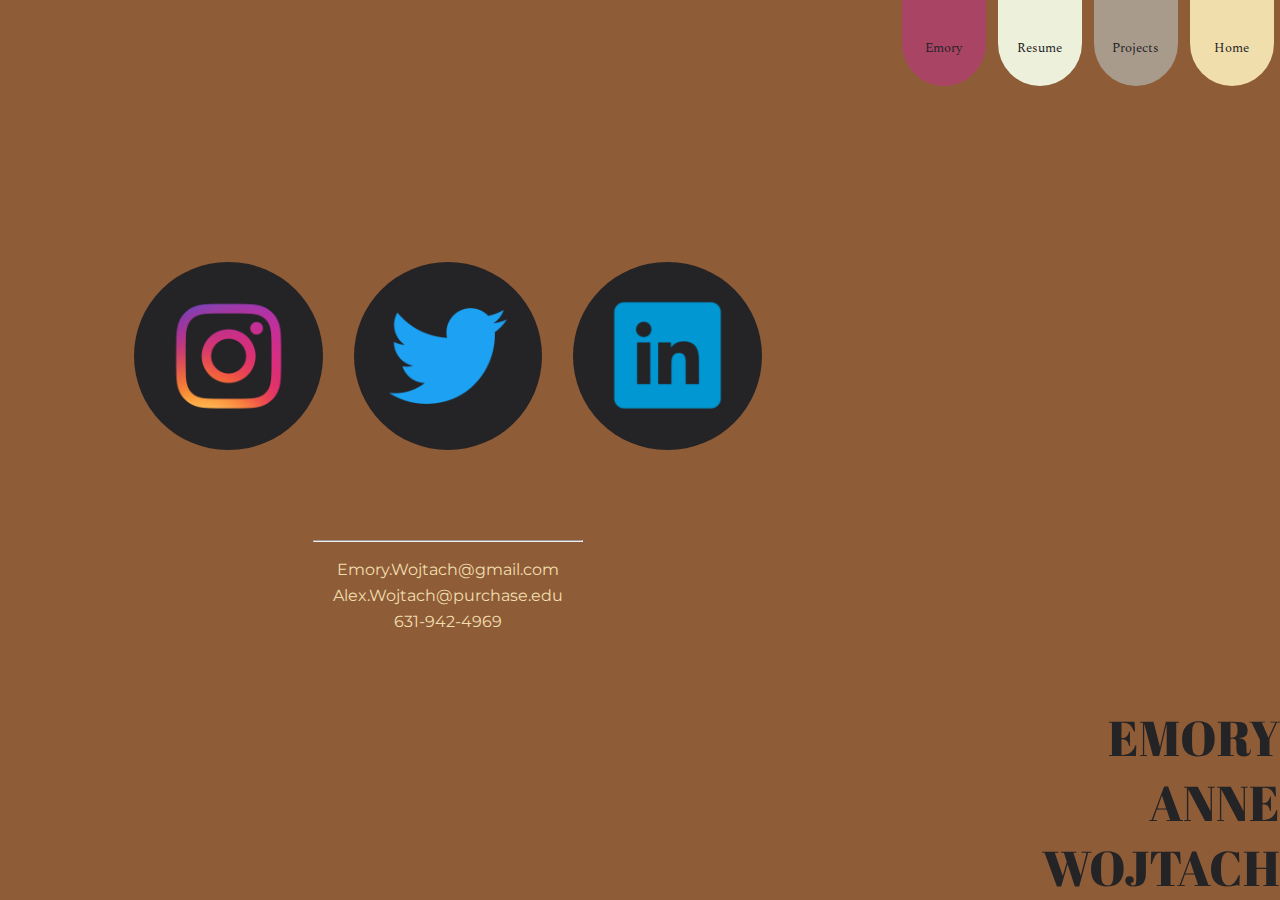
<file: contact/index.html>
<!DOCTYPE html>
<html lang="en">

  <head>

    <!-- insert jquery and separate javascript file -->
    <script src="https://ajax.googleapis.com/ajax/libs/jquery/3.3.1/jquery.min.js"></script>
    <script src="main.js"></script>

    <!-- insert google fonts  -->
    <link rel="preconnect" href="https://fonts.gstatic.com">
    <link href="https://fonts.googleapis.com/css2?family=Spectral&display=swap" rel="stylesheet">
    <link href="https://fonts.googleapis.com/css2?family=Abril+Fatface&display=swap" rel="stylesheet">
    <link href="https://fonts.googleapis.com/css2?family=Montserrat&display=swap" rel="stylesheet">

    <!-- insert separate css style file -->
    <link rel="stylesheet" href="style.css">
  <title>Emory Anne Wojtach</title>

  </head>

  <body>

    <!-- Splits page down the middle -->
    <div class="split right">
      <!-- contains all the contents and helps me to better understand flex based design. -->
      <div class="header-right">

        <p id="name">EMORY<br>ANNE<br>WOJTACH</p>

        <!-- allows the buttons to have their own flex base -->
        <div class="buttons">
          <a class="sidebar 1" href="/emory/index.html" id="emory" name="emory">Emory</a>
          <a class="sidebar 2" href="/resume/index.html" id="experiences" name="experiences">Resume</a>
          <a class="sidebar 3" href="/projects/index.html" id="projects" name="projects">Projects</a>
          <a class="sidebar 4" href="/index.html" id="home" name="home">Home</a>
        </div>

      </div>
    </div>

    <!-- Splits page down the middle -->
    <div class="split left">
      <div id="socialmediabin">
        <a class="links 1" href="https://www.instagram.com/emory.woah/"><img class="socalimages 1" src="/images/Instagram.png" alt="Instagram Logo Link"></a>
        <a class="links 2" href="https://www.twitter.com/emory_woah"><img class="socalimages 2" src="/images/Twitter.png" alt="Twitter Logo Link"></a>
        <a class="links 3" href="https://www.linkedin.com/in/EmoryAnne"><img class="socalimages 3" src="/images/linkedin.png" alt="LinkedIn Logo Link"></a>
      </div>
      <hr>
      <div id="contactinfo">
        <p class="para 1">Emory.Wojtach@gmail.com</p>
        <p class="para 2">Alex.Wojtach@purchase.edu</p>
        <p class="para 3">631-942-4969</p>
      </div>
    </div>

  </body>
</html>
</file>
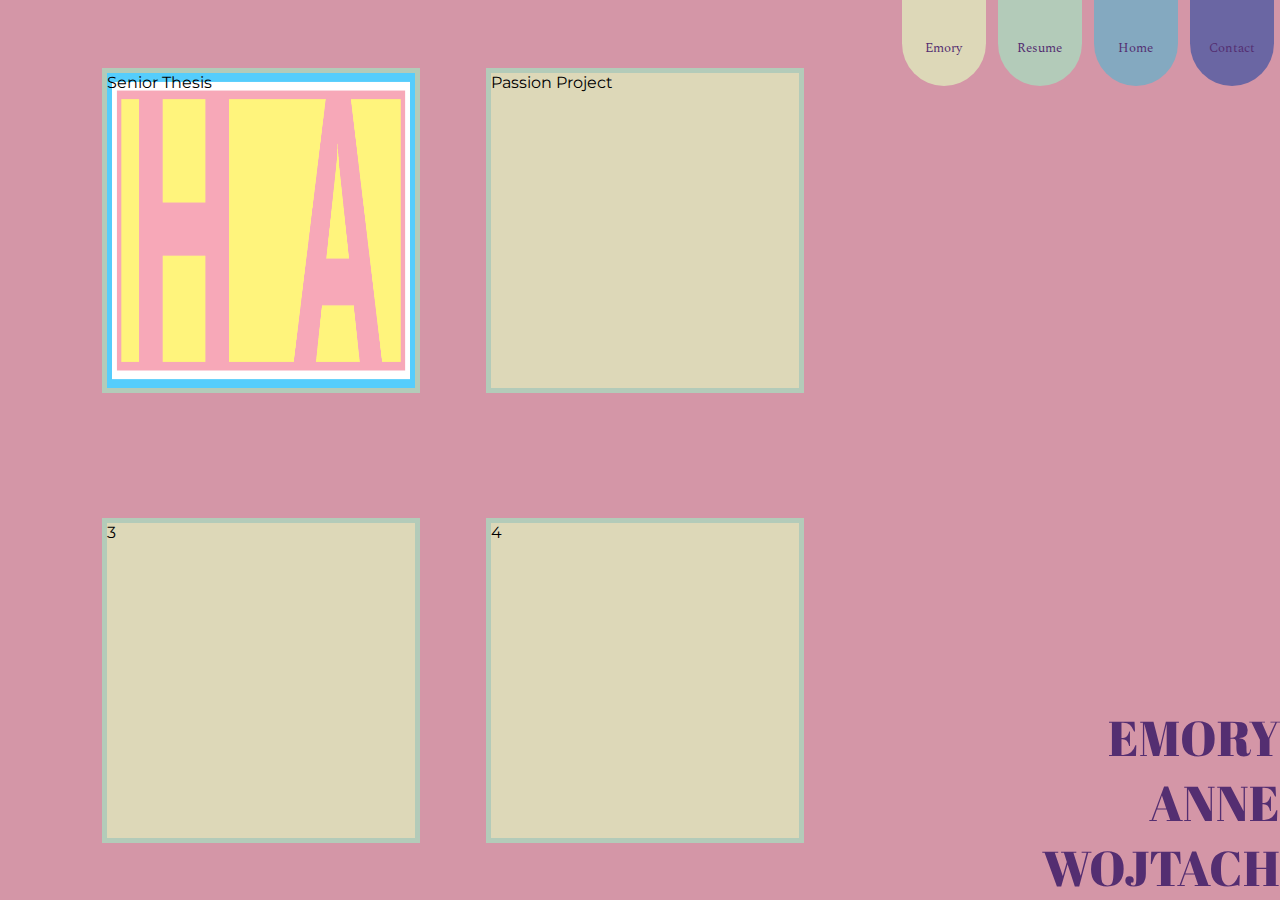
<file: projects/index.html>
<!DOCTYPE html>
<html lang="en">

  <head>

    <!-- insert jquery and separate javascript file -->
    <script src="https://ajax.googleapis.com/ajax/libs/jquery/3.3.1/jquery.min.js"></script>
    <script src="main.js"></script>

    <!-- insert google fonts  -->
    <link rel="preconnect" href="https://fonts.gstatic.com">
    <link href="https://fonts.googleapis.com/css2?family=Spectral&display=swap" rel="stylesheet">
    <link href="https://fonts.googleapis.com/css2?family=Abril+Fatface&display=swap" rel="stylesheet">
    <link href="https://fonts.googleapis.com/css2?family=Montserrat&display=swap" rel="stylesheet">

    <!-- insert separate css style file -->
    <link rel="stylesheet" href="style.css">
  <title>Emory Anne Wojtach</title>

  </head>

  <body>

    <!-- Splits page down the middle -->
    <div class="split right">
      <!-- contains all the contents and helps me to better understand flex based design. -->
      <div class="header-right">

        <p id="name">EMORY<br>ANNE<br>WOJTACH</p>

        <!-- allows the buttons to have their own flex base -->
        <div class="buttons">
          <a class="sidebar 1" href="/emory/index.html" id="emory" name="emory">Emory</a>
          <a class="sidebar 2" href="/resume/index.html" id="experiences" name="experiences">Resume</a>
          <a class="sidebar 3" href="/index.html" id="home" name="home">Home</a>
          <a class="sidebar 4" href="/contact/index.html" id="contact" name="contact">Contact</a>
        </div>

      </div>
    </div>

    <!-- Splits page down the middle -->
    <div class="split left">

      <div class="line 1">

        <div class="proj 1" id="healthyalt">
          <p class="body 1" id="healthyaltb">Senior Thesis</p>
        </div>

        <div class="proj 2" id="monsters">
          <p class="body 2">Passion Project</p>
        </div>

      </div>

      <div class="line 2">

        <div class="proj 3" id="?">
          <p class="body 3">3</p>
        </div>

        <div class="proj 4" id="??">
          <p class="body 4">4</p>
        </div>

      </div>

    </div>

  </body>
</html>
</file>
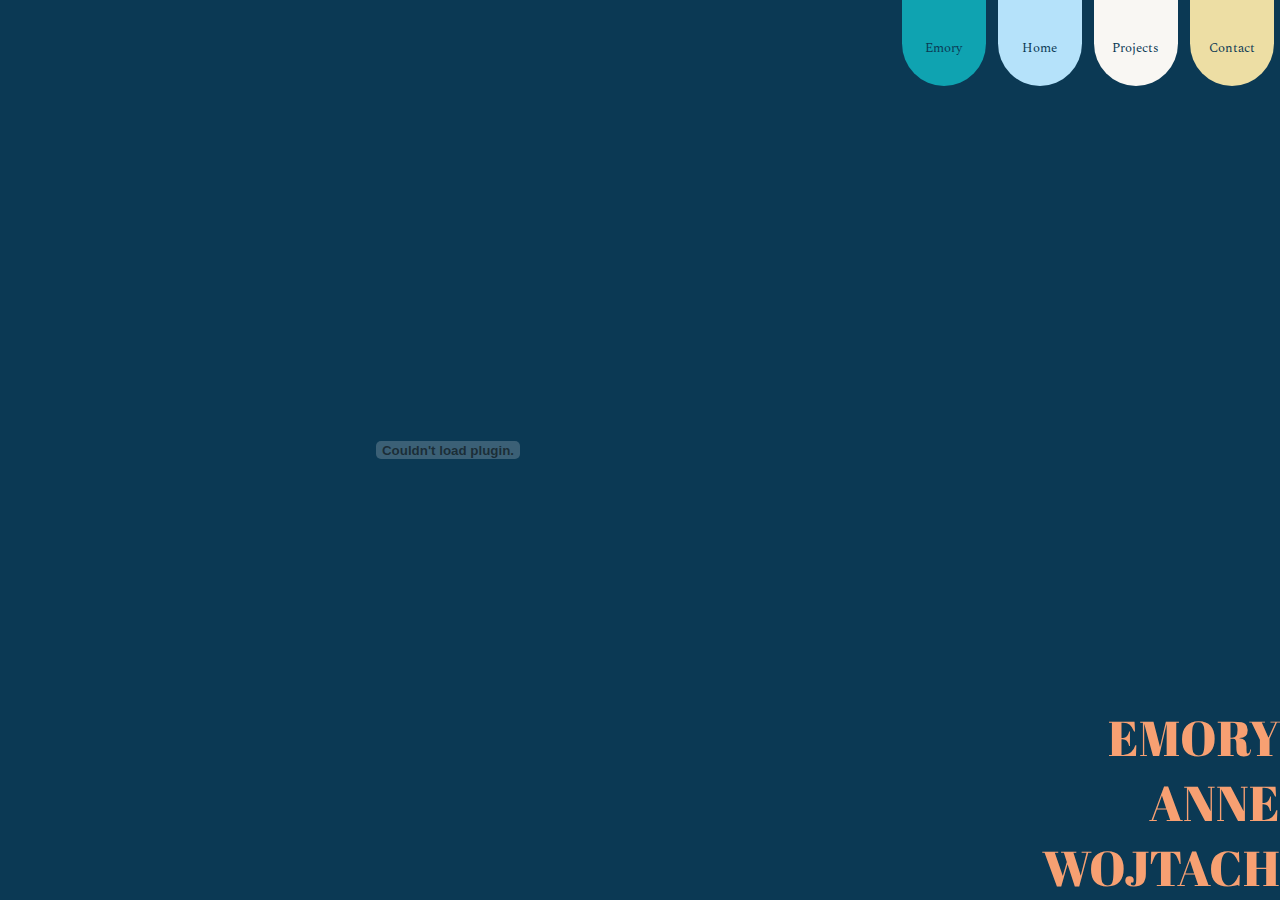
<file: resume/index.html>
<!DOCTYPE html>
<html lang="en">

  <head>

    <!-- insert jquery and separate javascript file -->
    <script src="https://ajax.googleapis.com/ajax/libs/jquery/3.3.1/jquery.min.js"></script>
    <script src="main.js"></script>

    <!-- insert google fonts  -->
    <link rel="preconnect" href="https://fonts.gstatic.com">
    <link href="https://fonts.googleapis.com/css2?family=Spectral&display=swap" rel="stylesheet">
    <link href="https://fonts.googleapis.com/css2?family=Abril+Fatface&display=swap" rel="stylesheet">
    <link href="https://fonts.googleapis.com/css2?family=Montserrat&display=swap" rel="stylesheet">

    <!-- insert separate css style file -->
    <link rel="stylesheet" href="style.css">
  <title>Emory Anne Wojtach</title>

  </head>

  <body>

    <!-- Splits page down the middle -->
    <div class="split right">
      <!-- contains all the contents and helps me to better understand flex based design. -->
      <div class="header-right">

        <p id="name">EMORY<br>ANNE<br>WOJTACH</p>

        <!-- allows the buttons to have their own flex base -->
        <div class="buttons">
          <a href="/emory/index.html" id="Emory" name="Emory">Emory</a>
          <a href="/index.html" id="home" name="home">Home</a>
          <a href="/projects/index.html" id="projects" name="projects">Projects</a>
          <a href="/contact/index.html" id="contact" name="contact">Contact</a>
        </div>

      </div>
    </div>

    <!-- Splits page down the middle -->
    <div class="split left">

      <embed id="pdf" src="/images/resume.pdf"/>

    </div>

  </body>
</html>
</file>
<file: contact/style.css>
/* Resets the margins of the page */
*{
  margin: 0;
  padding: 0;
}

body{
  font-family: 'Montserrat', sans-serif;
}

/* spilts the intro page 30/70 */
.split{
  height: 100%;
  width: 70%;
  position: fixed;
  z-index: 1;
  top: 0;
  overflow-x: hidden;
}

/* Control the left side */
.left{
  height: 100%;
  width: 70%;
  left: 0;
  background-color: #8f5c38;
  display: flex;
  flex-flow: column;
  justify-content: center;
  align-items: center;
}

#socialmediabin{
  width: 70%;
  display: flex;
  flex-flow: row;
  justify-content: space-between;
  align-items: flex-end;
  padding-bottom: 10%;
}

.links{
  background: #242325;
  border-radius: 100%;
  width: 30%;
  display: flex;
  justify-content: center;
  align-items: center;
}

.socalimages{
  height: 100%;
  width: 100%;
}

hr{
  width: 30%;
  color: #242325;
}

#contactinfo{
  padding-top: 2%;
  color: #f0dfad;
  display: flex;
  flex-flow: column;
  justify-content: flex-start;
  align-items: center;
}

.para{
padding-bottom: 3%;
}

/* Control the right side */
.right {
  width: 30%;
  right: 0;
  background-color: #8f5c38;
}

.header-right{
  display: flex;
  flex-flow: column-reverse;
  justify-content: space-between;
  width: auto;
  height: 100vh;
}

/* settings for the main text */
 #name{
   background: rgba(0, 0, 0, 0);
   color: #242325;
   font-family: 'Abril Fatface', cursive;
   font-size: 3.8vw;
   text-align: right;
 }

/* places buttons evenly at bottom of page */
.buttons{
  display: flex;
  align-items: flex-start;
  justify-content: space-around;
}

/* Main settings for all buttons */
.sidebar{
  font-size: 1vw;
  text-align: center;
  text-decoration: none;
  color: WHITE;
  font-family: 'Spectral', serif;

  padding: 10% 1%;

  height: 1vh;
  max-height: 1vh;
  width: 20%;
  border-bottom-right-radius: 50%;
  border-bottom-left-radius: 50%;
  border: none;

/* default button setting in case of error */
  background-color: BLACK;
  background-size: contain;

  transition: 2s;
}

/* raises buttons on hover */
.sidebar:hover{
  transition: 2s;
  max-height: 10vh;
  height: 10vh;
  padding: 10% 10%;
}

/* Color change for the Button */
#emory{
    background-color: #aa4465;
    color: #242325;
}

#experiences{
    background-color: #edf0da;
    color: #242325;
}

#projects{
    background-color: #a89b8c;
    color: #242325;
}

#home{
    background-color: #f0dfad;
    color: #242325;
}
</file>
<file: projects/style.css>
/* Resets the margins of the page */
*{
  margin: 0;
  padding: 0;
}

body{
  font-family: 'Montserrat', sans-serif;
}

/* spilts the intro page 30/70 */
.split{
  height: 100%;
  width: 70%;
  position: fixed;
  z-index: 1;
  top: 0;
  overflow-x: hidden;
}

/* Control the left side */
.left{
  width: 70%;
  left: 0;
  background-color: #D496A7;
  display: flex;
  flex-flow: column;
  justify-content: space-around;
  align-items: center;
}

.line{
  display: flex;
  flex-flow: row;
  justify-content: space-around;
  align-items: center;
  height: 35vh;
  width 100%;
}

.proj{
  padding: 5%;
  width: 30vw;
  height: 100%;
}

.body{
  height: 100%;
  width: 100%;
  background-color: #DDD8B8;
  background-size: cover;
  border: 5px solid #B3CBB9;
}

#healthyaltb{
  background: url('/images/ha.png');
  background-position: center;
  background-size: 100% 100%;
  background-repeat: no-repeat;
}

/* Control the right side */
.right {
  width: 30%;
  right: 0;
  background-color: #D496A7;
}

.header-right{
  display: flex;
  flex-flow: column-reverse;
  justify-content: space-between;
  width: auto;
  height: 100vh;
}

/* settings for the main text */
 #name{
   background: rgba(0, 0, 0, 0);
   color: #542E71;
   font-family: 'Abril Fatface', cursive;
   font-size: 3.8vw;
   text-align: right;
 }

/* places buttons evenly at bottom of page */
.buttons{
  display: flex;
  align-items: flex-start;
  justify-content: space-around;
}

/* Main settings for all buttons */
.sidebar{
  font-size: 1vw;
  text-align: center;
  font-style: normal;
  text-decoration: none;
  color: WHITE;
  font-family: 'Spectral', serif;

  padding: 10% 1%;

  height: 1vh;
  max-height: 1vh;
  width: 20%;
  border-bottom-right-radius: 50%;
  border-bottom-left-radius: 50%;
  border: none;

/* default button setting in case of error */
  background-color: BLACK;
  background-size: contain;

  transition: 2s;
}

/* raises buttons on hover */
.sidebar:hover{
  transition: 2s;
  max-height: 10vh;
  height: 10vh;
  padding: 10% 10%;
}

/* Color change for the Button */
#emory{
    background-color: #DDD8B8;
    color: #542E71;
}

#experiences{
    background-color: #B3CBB9;
    color: #542E71;
}

#home{
    background-color: #84A9C0;
    color: #542E71;
}

#contact{
    background-color: #6A66A3;
    color: #542E71;
}
</file>
<file: resume/style.css>
/* Resets the margins of the page */
*{
  margin: 0;
  padding: 0;
}

body{
  font-family: 'Montserrat', sans-serif;
}

/* spilts the intro page 30/70 */
.split{
  height: 100%;
  width: 70%;
  position: fixed;
  z-index: 1;
  top: 0;
  overflow-x: hidden;
}

/* Control the left side */
.left{
  width: 70%;
  left: 0;
  background-color: #0b3954;
  display: flex;
  justify-content: center;
  align-items: center;
}

#pdf{
  width: 90%;
  height: 90%;
  outline: none;
}

/* Control the right side */
.right {
  width: 30%;
  right: 0;
  background-color: #0b3954;
}

.header-right{
  display: flex;
  flex-flow: column-reverse;
  justify-content: space-between;
  width: auto;
  height: 100vh;
}

/* settings for the main text */
 #name{
   background: rgba(0, 0, 0, 0);
   color: #f7a072;
   font-family: 'Abril Fatface', cursive;
   font-size: 3.8vw;
   text-align: right;
 }

/* places buttons evenly at bottom of page */
.buttons{
  display: flex;
  align-items: flex-start;
  justify-content: space-around;
}

/* Main settings for all buttons */
a{
  font-size: 1vw;
  text-align: center;
  font-style: normal;
  text-decoration: none;
  color: WHITE;
  font-family: 'Spectral', serif;

  padding: 10% 1%;

  height: 1vh;
  max-height: 1vh;
  width: 20%;
  border-bottom-right-radius: 50%;
  border-bottom-left-radius: 50%;
  border: none;

/* default button setting in case of error */
  background-color: BLACK;
  background-size: contain;

  transition: 2s;
}

/* raises buttons on hover */
a:hover{
  transition: 2s;
  max-height: 10vh;
  height: 10vh;
  padding: 10% 10%;
}

/* Color change for the Button */
#Emory{
    background-color: #0fa3b1;
    color: #0b3954;
}

#home{
    background-color: #b5e2fa;
    color: #0b3954;
}

#projects{
    background-color: #f9f7f3;
    color: #0b3954;
}

#contact{
    background-color: #eddea4;
    color: #0b3954;
}
</file>
